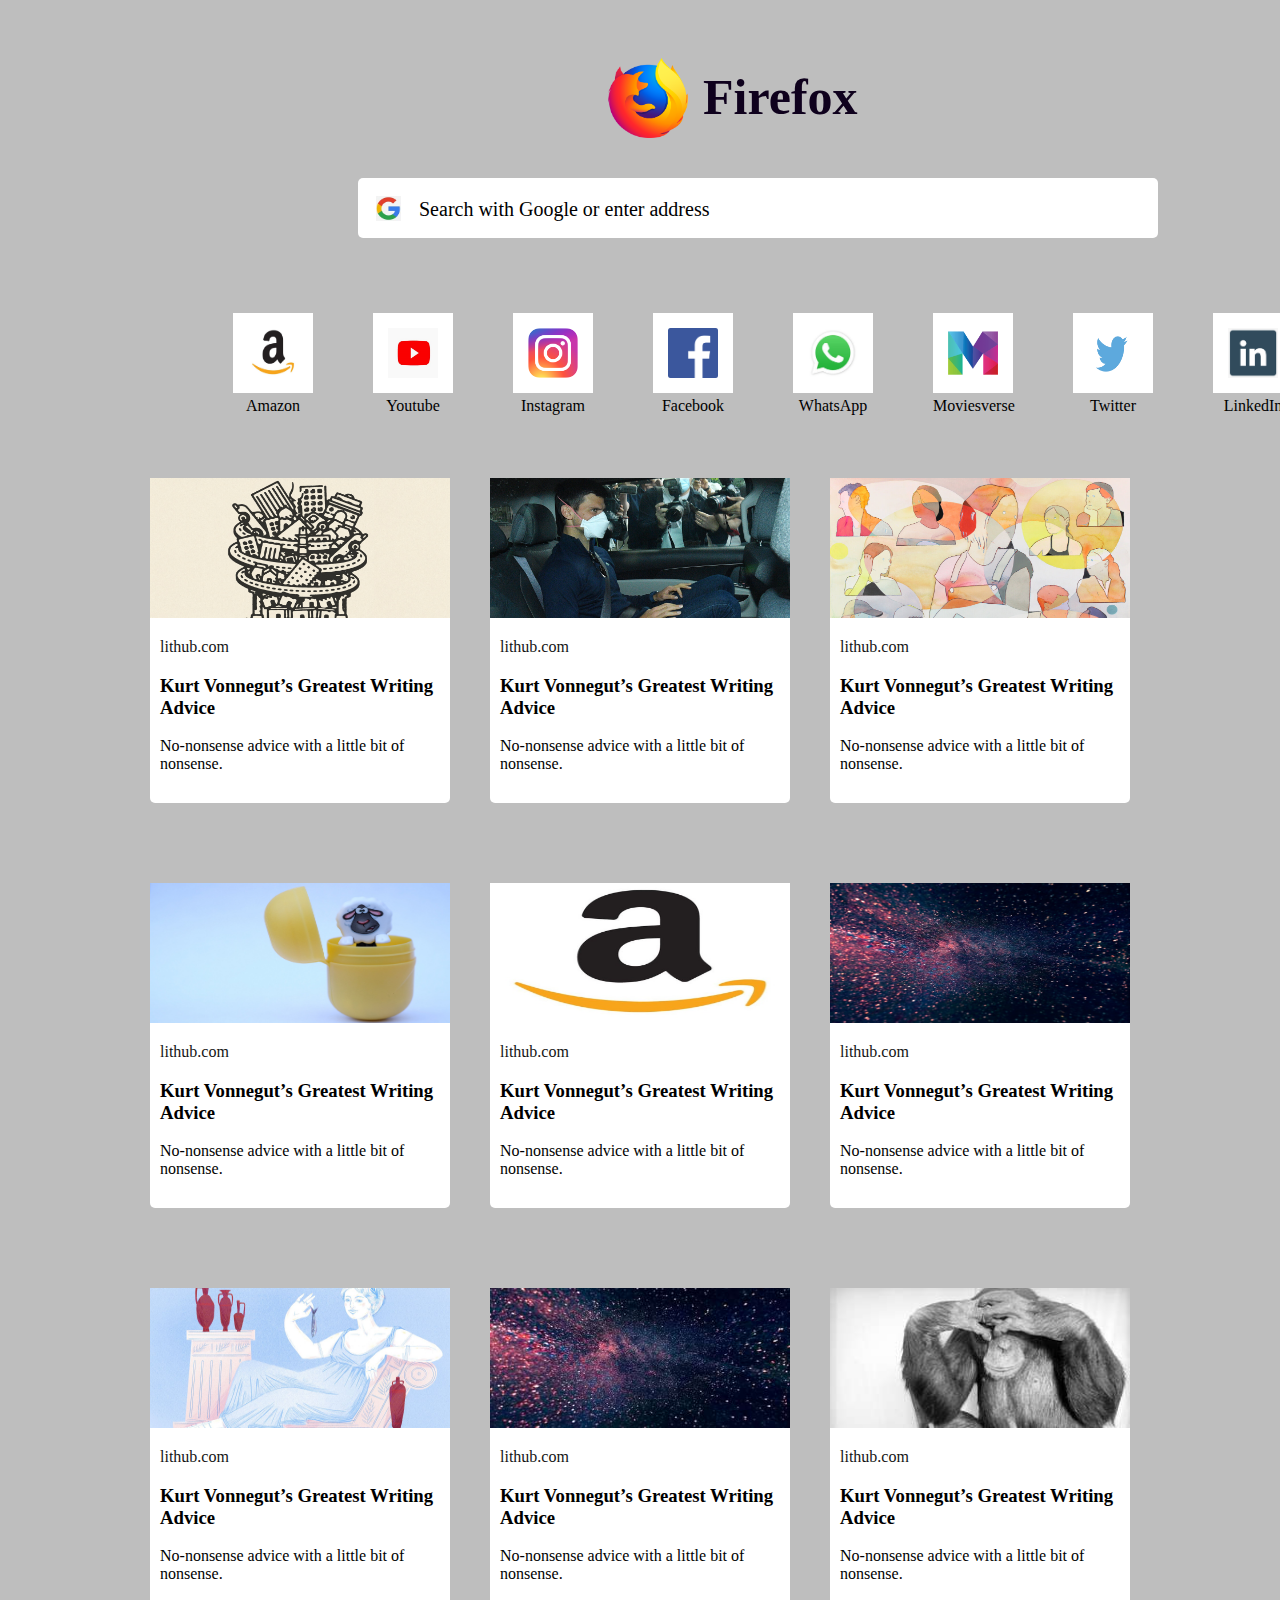
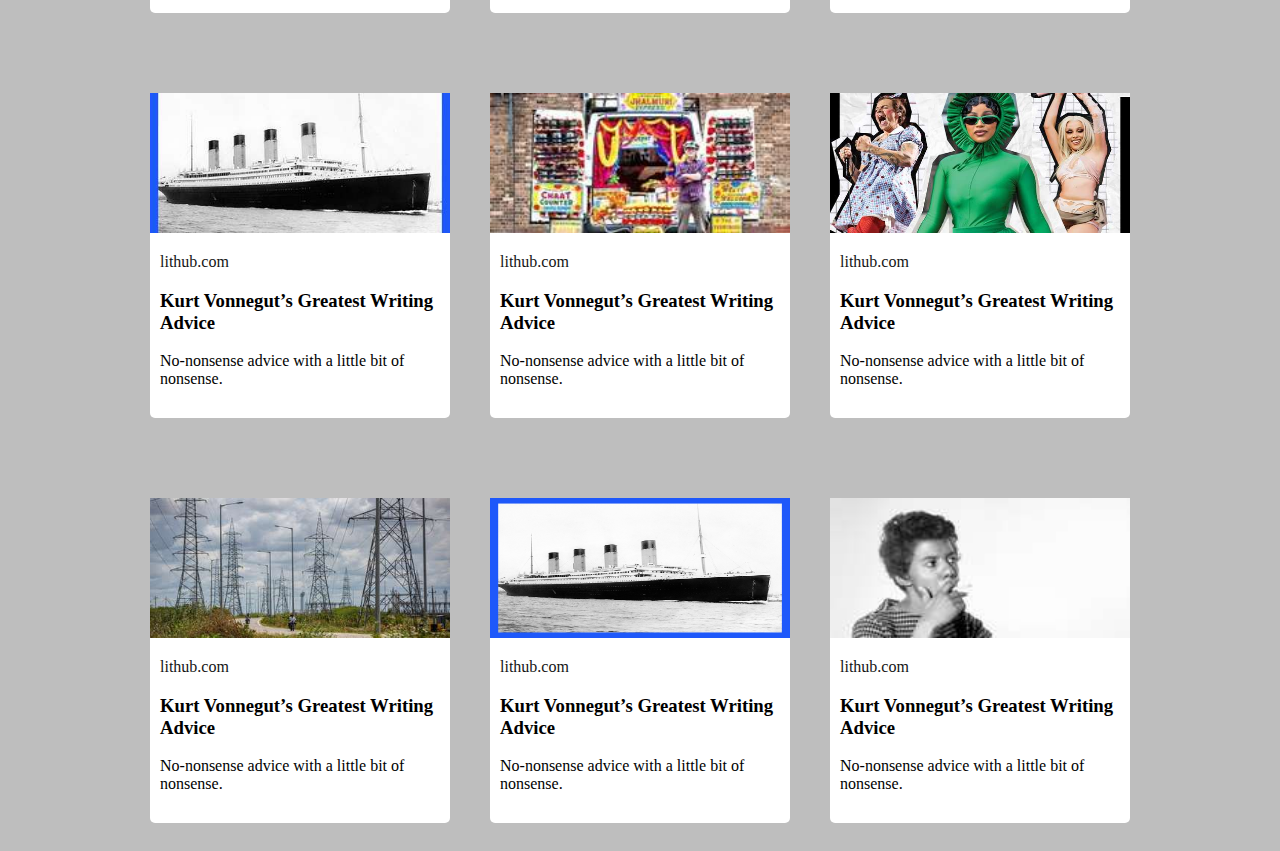
<file: google/index.html>
<!DOCTYPE html>
<html>
<head>
  <link rel="icon" type="image/png" href="./images/favicon.ico" />
  <link rel="stylesheet" type="text/css" href="./style.css" />
  <title>New Tab</title>
  <div id="heading">
    <img id="header-image" src="./images/firefox-logo.png" />
    <header>Firefox</header>
  </div>
</head>
<body>
    <div id="search-box">
        <img id="google-logo"  src="./images/google-logo.jpg" />
        <p id="searhbox-text">Search with Google or enter address</p>
     </div>

    <div id="bookmark">
        <div class="box"><img class= "box-logo" src="./images/amazon.jpg" />Amazon</div>
        <div class="box"><img class= "box-logo" src="./images/youtube-logo-illustration.jpg" />Youtube</div>
        <div class="box"><img class= "box-logo" src="./images/Instagram_logo_2016.svg.webp" />Instagram</div>
        <div class="box"><img class= "box-logo" src="./images/fb.png" />Facebook</div>
        <div class="box"><img class= "box-logo" src="./images/whatsapp.jpg" />WhatsApp</div>
        <div class="box"><img class= "box-logo" src="./images/moviesverse.png" />Moviesverse</div>
        <div class="box"><img class= "box-logo" src="./images/twitter.jpg" />Twitter</div>
        <div class="box"><img class= "box-logo" src="./images/linkedin.png" />LinkedIn</div>
    </div>
    <div class="row">
        <div class="news-box">
            <img class="news-snap" src="./images/13hs-delhi-thumbnail-facebookJumbo.jpg" />
            <p class="website">lithub.com</p>
            <h3 class="news-headline">Kurt Vonnegut’s Greatest Writing Advice</h4>
            <p class="news-content">No-nonsense advice with a little bit of nonsense.</p>
        </div>
        <div class="news-box">
            <img src="./images/16djokovic1-facebookJumbo.jpg" class="news-snap" />
            <p class="website">lithub.com</p>
            <h3 class="news-headline">Kurt Vonnegut’s Greatest Writing Advice</h4>
            <p class="news-content">No-nonsense advice with a little bit of nonsense.</p>
        </div>
        <div class="news-box">
            <img src="./images/23mag-LOR-1-facebookJumbo-v2.jpg" class="news-snap" />
            <p class="website">lithub.com</p>
            <h3 class="news-headline">Kurt Vonnegut’s Greatest Writing Advice</h4>
            <p class="news-content">No-nonsense advice with a little bit of nonsense.</p>
        </div>
    </div>
    <div class="row">
        <div class="news-box">
            <img src="./images/2700x1530.jpg" class="news-snap">
            <p class="website">lithub.com</p>
            <h3 class="news-headline">Kurt Vonnegut’s Greatest Writing Advice</h4>
            <p class="news-content">No-nonsense advice with a little bit of nonsense.</p>
        </div>
        <div class="news-box">
            <img src="./images/amazon.jpg" class="news-snap">
            <p class="website">lithub.com</p>
            <h3 class="news-headline">Kurt Vonnegut’s Greatest Writing Advice</h4>
            <p class="news-content">No-nonsense advice with a little bit of nonsense.</p>
        </div>
        <div class="news-box">
            <img src="./images/default.jpg" class="news-snap">
            <p class="website">lithub.com</p>
            <h3 class="news-headline">Kurt Vonnegut’s Greatest Writing Advice</h4>
            <p class="news-content">No-nonsense advice with a little bit of nonsense.</p>
        </div>
    </div>
    <div class="row">
        <div class="news-box">
            <img src="./images/Garum_1_.jpg" class="news-snap">
            <p class="website">lithub.com</p>
            <h3 class="news-headline">Kurt Vonnegut’s Greatest Writing Advice</h4>
            <p class="news-content">No-nonsense advice with a little bit of nonsense.</p>
        </div>
        <div class="news-box">
            <img src="./images/httpjakobgreenfeld.jpg" class="news-snap">
            <p class="website">lithub.com</p>
            <h3 class="news-headline">Kurt Vonnegut’s Greatest Writing Advice</h4>
            <p class="news-content">No-nonsense advice with a little bit of nonsense.</p>
        </div>
        <div class="news-box">
            <img src="./images/httpscdn.jpg" class="news-snap">
            <p class="website">lithub.com</p>
            <h3 class="news-headline">Kurt Vonnegut’s Greatest Writing Advice</h4>
            <p class="news-content">No-nonsense advice with a little bit of nonsense.</p>
        </div>
    </div>
    <div class="row">
        <div class="news-box">
            <img src="./images/httpsd2qpatdq99d39w.jpg" class="news-snap">
            <p class="website">lithub.com</p>
            <h3 class="news-headline">Kurt Vonnegut’s Greatest Writing Advice</h4>
            <p class="news-content">No-nonsense advice with a little bit of nonsense.</p>
        </div>
        <div class="news-box">
            <img src="./images/httpsen-media.jpg" class="news-snap">
            <p class="website">lithub.com</p>
            <h3 class="news-headline">Kurt Vonnegut’s Greatest Writing Advice</h4>
            <p class="news-content">No-nonsense advice with a little bit of nonsense.</p>
        </div>
        <div class="news-box">
            <img src="./images/httpswww.jpg" class="news-snap">
            <p class="website">lithub.com</p>
            <h3 class="news-headline">Kurt Vonnegut’s Greatest Writing Advice</h4>
            <p class="news-content">No-nonsense advice with a little bit of nonsense.</p>
        </div>
    </div>
    <div class="row">
        <div class="news-box">
            <img src="./images/httpsforeignpolicy.jpg" class="news-snap">
            <p class="website">lithub.com</p>
            <h3 class="news-headline">Kurt Vonnegut’s Greatest Writing Advice</h4>
            <p class="news-content">No-nonsense advice with a little bit of nonsense.</p>
        </div>
        <div class="news-box">
            <img src="./images/titanic-featured.jpg" class="news-snap">
            <p class="website">lithub.com</p>
            <h3 class="news-headline">Kurt Vonnegut’s Greatest Writing Advice</h4>
            <p class="news-content">No-nonsense advice with a little bit of nonsense.</p>
        </div>
        <div class="news-box">
            <img src="./images/httpsmedia_010.jpg" class="news-snap">
            <p class="website">lithub.com</p>
            <h3 class="news-headline">Kurt Vonnegut’s Greatest Writing Advice</h4>
            <p class="news-content">No-nonsense advice with a little bit of nonsense.</p>
        </div>
    </div>
</body>
</html>
</file>
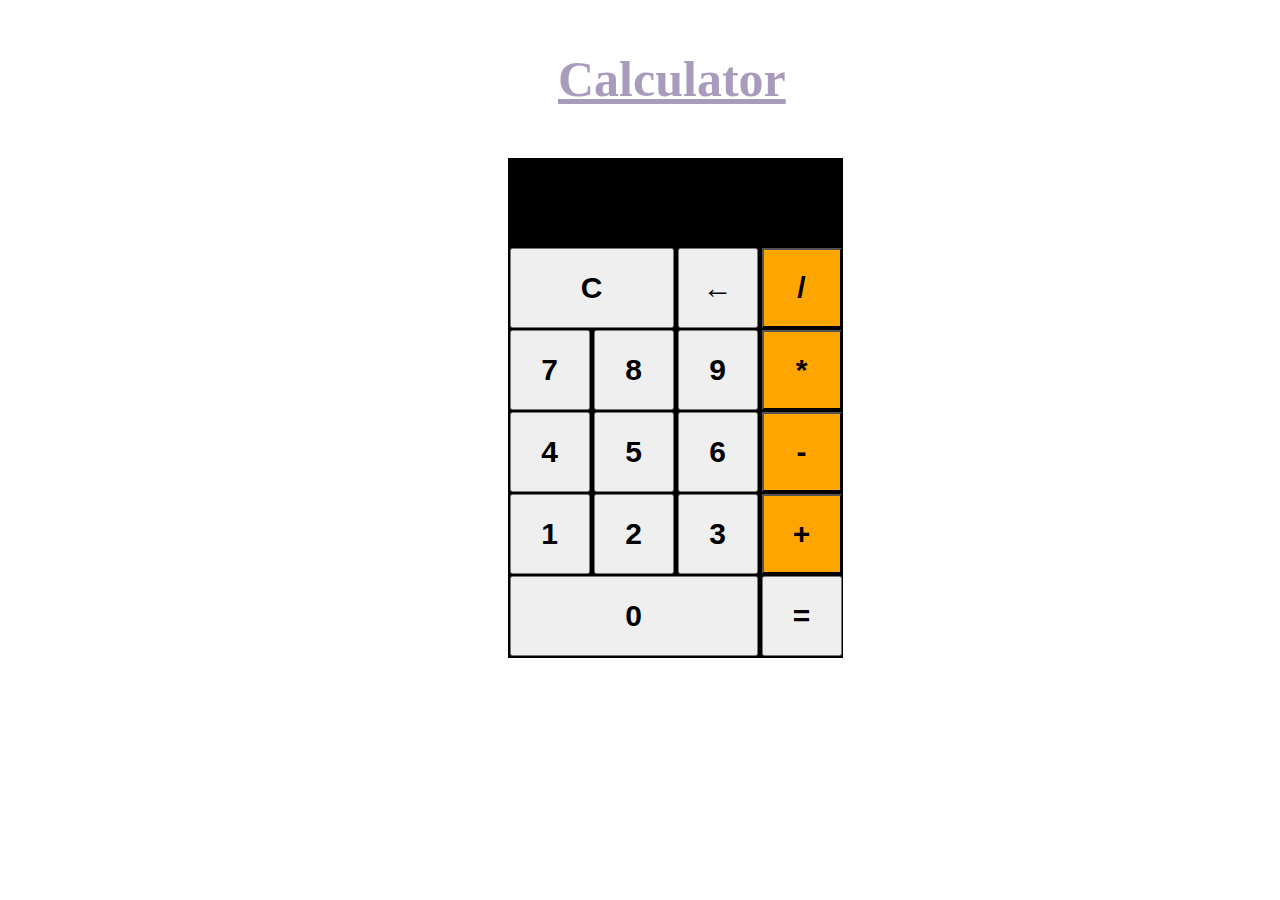
<file: calculator/cal.html>
<!DOCTYPE html>
<html>
    <head>
        <title>Calculator</title>
        <header class="header">Calculator</header>
        <link rel="stylesheet" type="text/css" href="./style.css" />
    </head>
    <body>
        <section class="main-body">
            <div id="output"></div>
            <div class="row">
                <button id="clear">C</button>
                <button id="remove">&#x2190</button>
                <button id="divide" class="operator">/</button>
            </div>
            <div class="row">
                <button id="seven" class="digit">7</button>
                <button id="eight" class="digit">8</button>
                <button id="nine" class="digit">9</button>
                <button id="multiply" class="operator">*</button>
            </div>
            <div class="row">
                <button id="four" class="digit">4</button>
                <button id="five" class="digit">5</button>
                <button id="six" class="digit">6</button>
                <button id="subtract" class="operator">-</button>
            </div>
            <div class="row">
                <button id="one" class="digit">1</button>
                <button id="two" class="digit">2</button>
                <button id="three" class="digit">3</button>
                <button id="add" class="operator">+</button>
            </div>
            <div class="row">
                <button id="zero" class="digit">0</button>
                <button id="equal">=</button>
            </div>
        </section>
        <script src="./script.js"></script>
    </body>
</html>
</file>
<file: google/style.css>
body{
    background-color: rgba(167, 166, 166, 0.733);
}
#heading{
    display: flex;
}
#header-image{
    height: 80px;
    width: 80px;
    margin-left: 600px;
    margin-top: 50px;
    
}
header{
    text-align: centr;
    font-size: 50px;
    font-weight: bold;
    color: rgb(15, 1, 29);
    margin-left: 15px;
    margin-top: 60px;
}
#google-logo{
    height: 25px;
    width: 25px;
    margin: 18px;
    background-color: white;
}
#search-box{
    position: relative;
    display: flex;
    background-color: white;
    height: 60px;
    width:800px;
    border-radius: 5px;
    margin-top: 40px;
    margin-left: 350px;
    font-size: 20px;
}
#searchbox-text{
    margin-top: 25px;
    color: rgba(158, 147, 147, 0.74);
}
#bookmark{
    display: flex;
    margin-left: 200px;    
}
.box{
    height: 80px;
    width: 80px;
    background-color: white;
    margin-top: 50px;
    margin-right: 10px;
    border: 25px solid rgba(167, 166, 166, 0.733);
    border-radius: 10px;
    text-align: center;
}
.box-logo{
    height: 50px;
    width: 50px;
    margin: 15px;
}
.box:hover{
    border-color: gray;
    cursor: pointer;
}
.row{
    display: flex;
    justify-content: center;
    margin-top: 40px;
}
.news-box{
    height: 325px;
    width: 300px;
    margin: 20px;
    background-color: white;
    border-radius: 5px;
}
.news-box:hover{
    cursor: pointer;
}
.news-box:hover .news-headline{
    color: rgb(25, 83, 241);
}
.news-snap{
    height:140px;
    width: 300px;
}
.website{
    color: rgb(20, 20, 20);
    margin-left: 10px;
}
.news-headline{
    margin-left: 10px;
}
.news-content{
    margin-left: 10px;
}
</file>
<file: calculator/style.css>
.main-body{
    height: 500px;
    width: 335px;
    background-color: black;
    display: flex;
    flex-direction: column;
    justify-content: end;
    text-align: center;
    margin: 10px 500px 0px 500px;
    
}
.header{
    text-decoration: underline;
    color: rgba(81, 53, 117, 0.493);
    font-weight: bolder;
    font-size: 50px;
    margin:50px 550px;
}
button{
    height: 80px;
    width: 80px;
    margin-bottom: 2px;
    font-weight: bold;
    font-size: 30px;

}
button:hover{
    cursor: pointer;
    background-color: blue;
}
.operator{
    background-color: orange;
}
#clear{
    width:164px;
}
#zero{
    width: 248px;
}
#output{
    color: rgb(255, 255, 255);
    font-size: 50px;
    font-weight: bold;
    text-align: right;
    margin-right: 12px;
}
</file>
